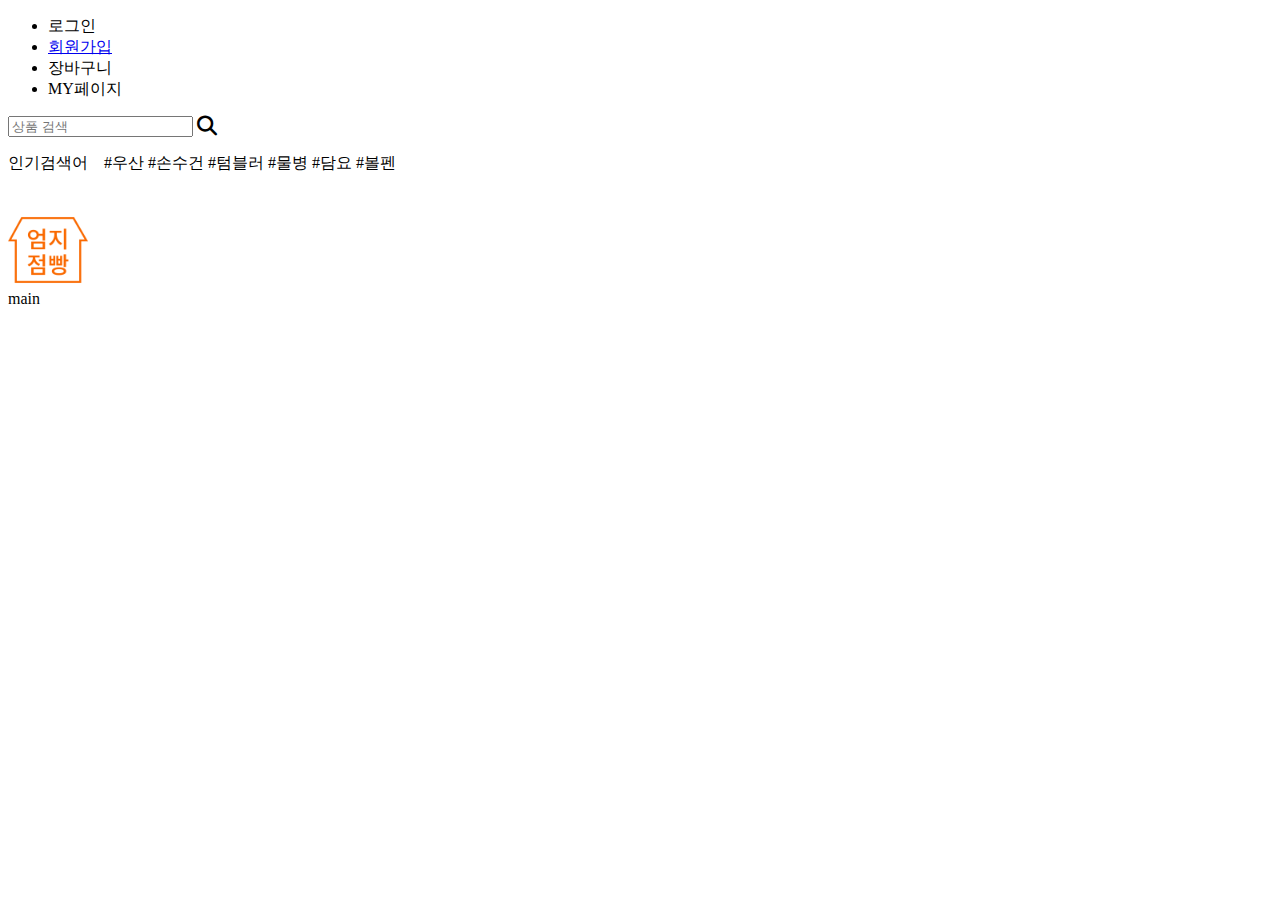
<file: login/index.html>
<!DOCTYPE html>
<html lang="ko">
<head>
    <meta charset="UTF-8">
    <meta http-equiv="X-UA-Compatible" content="IE=edge">
    <meta name="viewport" content="width=device-width, initial-scale=1.0, maximum-scale=2.0,minimum-scale=1.0, user-scalable=no">

    <link rel="stylesheet" href="https://cdnjs.cloudflare.com/ajax/libs/font-awesome/6.2.0/css/all.min.css" />

    <link rel="preconnect" href="https://fonts.googleapis.com">
    <link rel="preconnect" href="https://fonts.gstatic.com" crossorigin>
    <link href="https://fonts.googleapis.com/css2?family=Noto+Sans+KR:wght@100;300;400;500;700;900&display=swap" rel="stylesheet">

    <link rel="stylesheet" href="./login.css">

     <script src="https://code.jquery.com/jquery-3.6.1.min.js"></script>
    <script src="./login.js"></script>

    <title>엄지점빵 로그인</title>
</head>
<body>
    <header>
        <!--로그인-->
        <input type="radio" id="login">
        <input type="radio" id="login_back">
        <section class="login_section">
            <div class="login_box">
                <h2>로그인</h2>
                <label for="login_back" class="login_back"><i class="fa-solid fa-x fa-2x"></i></label>
                <hr>
                <div class="login_inner">
                    <div class="login_content">
                        <p>로그인을 하시면 다양한 서비스와 혜택을 받을 수 있습니다.</p>
                        <div class="login_input">
                            <div class="id_pw_input">
                                <input type="text" id="user_id" placeholder="아이디를 입력해주세요.">
                                <input type="password" id="user_pw" placeholder="비밀번호를 입력해주세요.">
                            </div>
                            <button class="btn_login">로그인</button>
                        </div>
                        <p class="id_pw_find"><a href="#">아이디 / 비밀번호 찾기</a></p>
                    </div>
                    <hr>
                    <div class="logoin_more">
                        <p>아직 회원이 아니신가요?</p>
                        <div><a href="./membership01.html"><span>회원가입</span> 하러가기</a></div>
                    </div>
                </div>
                <!--login_inner-->
            </div>
            <!--login_box-->
        </section>
        <!--로그인-->
        <div class="inner">
            <ul class="gnb">
                <li><label for="login" class="login">로그인</label></li>
                <li><a href="./membership01.html">회원가입</a></li>
                <li>장바구니</li>
                <li>MY페이지</li>
            </ul>

            <!--gnb-->
            <div class="search">
                <div>
                    <input type="search" placeholder="상품 검색">
                    <i class="fa-solid fa-magnifying-glass fa-lg"></i>
                </div>
                <p>인기검색어 &nbsp;&nbsp;&nbsp;#우산 #손수건 #텀블러 #물병 #담요 #볼펜</p>
            </div>
            <!--search-->
            <div class="logo">
                <a href="./index.html">
                    <img src="./main_logo.png" alt="엄지점빵로고">
                </a>
            </div>
            <!--logo-->
        </div>
    </header>

    <section class="main">main</section>

</body>
</html>
</file>
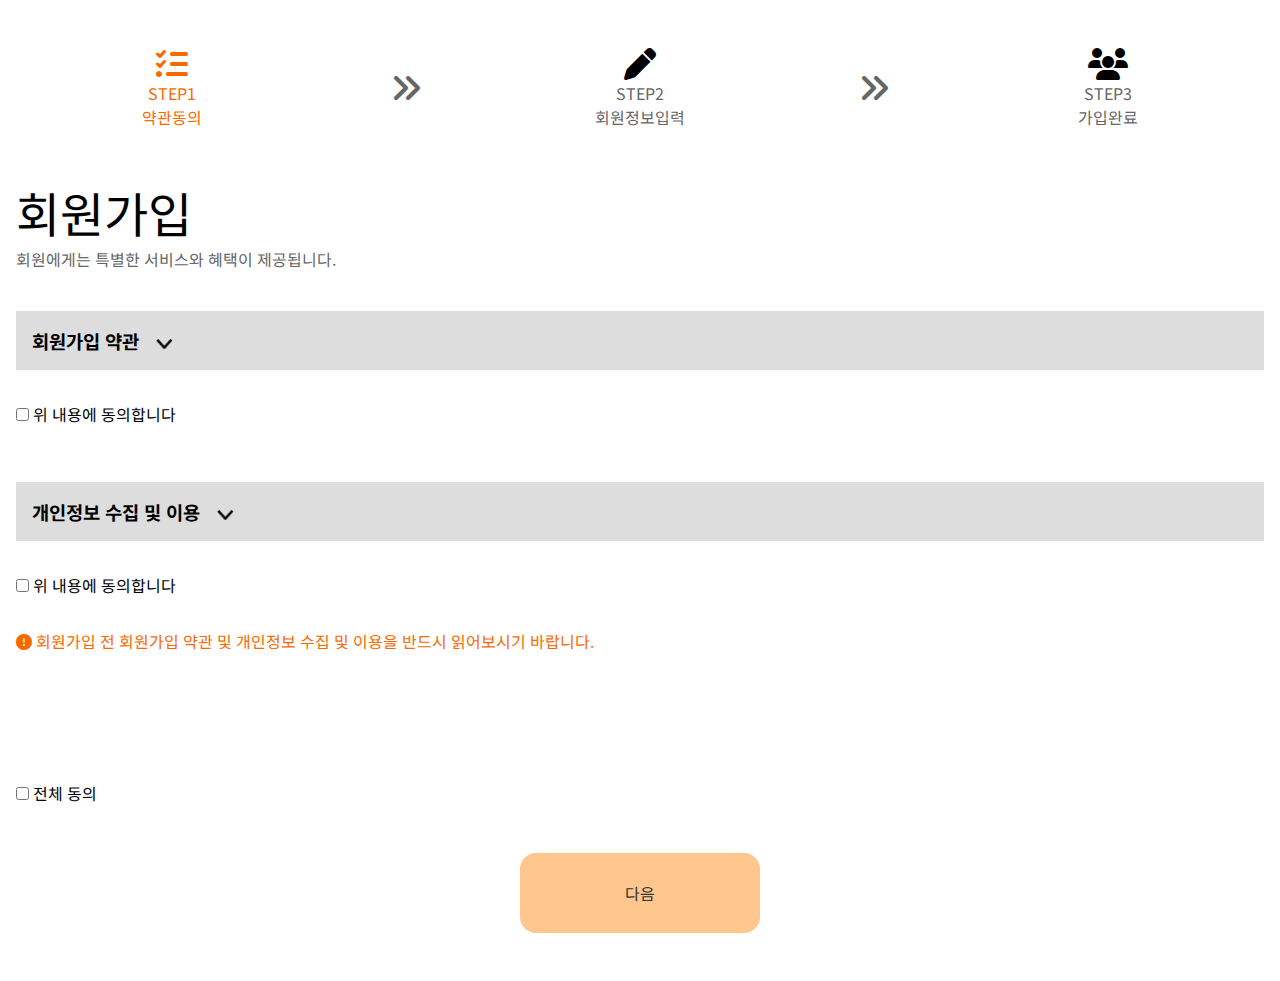
<file: login/membership01.html>
<!DOCTYPE html>
<html lang="ko">
<head>
    <meta charset="UTF-8">
    <meta http-equiv="X-UA-Compatible" content="IE=edge">
    <meta name="viewport"
        content="width=device-width, initial-scale=1.0, maximum-scale=2.0,minimum-scale=1.0, user-scalable=no">
    
    <link rel="stylesheet" href="https://cdnjs.cloudflare.com/ajax/libs/font-awesome/6.2.0/css/all.min.css" />
    <link rel="preconnect" href="https://fonts.googleapis.com">
    <link rel="preconnect" href="https://fonts.gstatic.com" crossorigin>
    <link href="https://fonts.googleapis.com/css2?family=Noto+Sans+KR:wght@100;300;400;500;700;900&display=swap"
        rel="stylesheet">
    
    
    <link rel="stylesheet" href="./membership.css">
    <link rel="stylesheet" href="../css/common.css">

    <script src="./membership.js"></script>
    
    <title>엄지점빵 회원가입</title>
</head>
<body>

    <div class="wrap">
        <section class="member_tit member_tit_01">
            <div class="member_step">
                <div class="member_step01">
                    <i class="fa-solid fa-list-check fa-2x"></i>
                    <span>
                        <p>STEP1</p>
                        <p>약관동의</p>
                    </span>
                </div>

                <div class="angles_right"><i class="fa-solid fa-angles-right fa-2x"></i></div>

                <div class="member_step02">
                    <i class="fa-solid fa-pen fa-2x"></i>
                    <span>
                        <p>STEP2</p>
                        <p>회원정보입력</p>
                    </span>
                </div>

                <div class="angles_right"><i class="fa-solid fa-angles-right fa-2x"></i></div>

                <div class="member_step03">
                    <i class="fa-solid fa-users fa-2x"></i>
                    <span>
                        <p>STEP3</p>
                        <p>가입완료</p>
                    </span>
                </div>
            </div>
            <div>
                <h2>회원가입</h2>
                <p>회원에게는 특별한 서비스와 혜택이 제공됩니다.</p>
            </div>
        </section>
        <!--member_tit-->
        <section class="member_checklist">
            <div class="member_checklist_01">
                <details>
                    <summary><h3>회원가입 약관</h3></summary>
                    <p>
                    제1조(목적)
                    <br>
                    이 약관은 엄지점빵 (전자상거래 사업자)가 운영하는 사이버 몰(이하 "몰"이라 한다)에서 제공하는 인터넷 관련 서비스(이하 "서비스"라 한다)를 이용함에 있어 사이버 몰과 이용자의 권리.의무 및 책임사항을 규정함을
                    목적으로 합니다.
                    <br>
                    <br>
                    「PC통신, 무선 등을 이용하는 전자상거래에 대해서도 그 성질에 반하지 않는 한 이 약관을 준용합니다」
                    <br>
                    <br>
                    <br>
                    <br>
                    제2조(정의)
                    <br>
                    <br>
                    ①"몰" 이란 회사가 재화 또는 용역(이하 "재화 등"이라 함)을 이용자에게 제공하기 위하여 컴퓨터 등 정보통신설비를 이용하여 재화 등을 거래할 수 있도록 설정한 가상의 영업장을 말하며, 아울러 사이버몰을 운영하는
                    사업자의 의미로도 사용합니다.
                    <br>
                    ②"이용자"란 "몰"에 접속하여 이 약관에 따라 "몰"이 제공하는 서비스를 받는 회원 및 비회원을 말합니다.
                    <br>
                    ③"회원"이라 함은 “몰”에 회원등록을 한 자로서, 계속적으로 “몰”이 제공하는 서비스를 이용할 수 있는 자를 말합니다.
                    <br>
                    ④"비회원"이라 함은 회원에 가입하지 않고 "몰"이 제공하는 서비스를 이용하는 자를 말합니다.
                    <br>
                    <br>
                    <br>
                    <br>
                    제3조 (약관 등의 명시와 설명 및 개정)
                    <br>
                    <br>
                    ①"몰"은 이 약관의 내용과 상호 및 대표자 성명, 영업소 소재지 주소(소비자의 불만을 처리할 수 있는 곳의 주소를 포함), 전화번호.모사전송번호.전자우편주소, 사업자등록번호, 통신판매업신고번호, 개인정보관리책임자
                    등을 이용자가 쉽게 알 수 있도록 사이버몰의 초기 서비스화면(전면)에 게시합니다. 다만, 약관의 내용은 이용자가 연결화면을 통하여 볼 수 있도록 할 수 있습니다.
                    <br>
                    ②"몰"은 이용자가 약관에 동의하기에 앞서 약관에 정하여져 있는 내용 중 청약철회.배송책임.환불조건 등과 같은 중요한 내용을 이용자가 이해할 수 있도록 별도의 연결화면 또는 팝업화면 등을 제공하여 이용자의 확인을
                    구하여야 합니다.
                    <br>
                    ③"몰"은 「전자상거래 등에서의 소비자보호에 관한 법률」, 「약관의 규제에 관한 법률」, 「전자문서 및 전자거래기본법」, 「전자금융거래법」, 「전자서명법」, 「정보통신망 이용촉진 및 정보보호 등에 관한 법률」,
                    「방문판매 등에 관한 법률」, 「소비자기본법」 등 관련 법을 위배하지 않는 범위에서 이 약관을 개정할 수 있습니다.
                    <br>
                    ④"몰"이 약관을 개정할 경우에는 적용일자 및 개정사유를 명시하여 현행약관과 함께 몰의 초기화면에 그 적용일자 7일 이전부터 적용일자 전일까지 공지합니다. 다만, 이용자에게 불리하게 약관내용을 변경하는 경우에는
                    최소한 30일 이상의 사전 유예기간을 두고 공지합니다. 이 경우 "몰"은 개정 전 내용과 개정 후 내용을 명확하게 비교하여 이용자가 알기 쉽도록 표시합니다.
                    <br>
                    ⑤"몰"이 약관을 개정할 경우에는 그 개정약관은 그 적용일자 이후에 체결되는 계약에만 적용되고 그 이전에 이미 체결된 계약에 대해서는 개정전의 약관조항이 그대로 적용됩니다. 다만 이미 계약을 체결한 이용자가 개정약관
                    조항의 적용을 받기를 원하는 뜻을 제3항에 의한 개정약관의 공지기간 내에 "몰"에 송신하여 "몰"의 동의를 받은 경우에는 개정약관 조항이 적용됩니다.
                    <br>
                    ⑥이 약관에서 정하지 아니한 사항과 이 약관의 해석에 관하여는 전자상거래 등에서의 소비자보호에 관한 법률, 약관의 규제 등에 관한 법률, 공정거래위원회가 정하는 전자상거래 등에서의 소비자 보호지침 및 관계법령 또는
                    상관례에 따릅니다.
                    <br>
                    <br>
                    <br>
                    <br>
                    제4조(서비스의 제공 및 변경)
                    <br>
                    ①"몰"은 다음과 같은 업무를 수행합니다.
                    <br>
                    1. 재화 또는 용역에 대한 정보 제공 및 구매계약의 체결
                    <br>
                    2. 구매계약이 체결된 재화 또는 용역의 배송
                    <br>
                    3. 기타 "몰"이 정하는 업무
                    <br>
                    ②"몰"은 재화 또는 용역의 품절 또는 기술적 사양의 변경 등의 경우에는 장차 체결되는 계약에 의해 제공할 재화 또는 용역의 내용을 변경할 수 있습니다. 이 경우에는 변경된 재화 또는 용역의 내용 및 제공일자를
                    명시하여 현재의 재화 또는 용역의 내용을 게시한 곳에 즉시 공지합니다.
                    <br>
                    ③"몰"이 제공하기로 이용자와 계약을 체결한 서비스의 내용을 재화 등의 품절 또는 기술적 사양의 변경 등의 사유로 변경할 경우에는 그 사유를 이용자에게 통지 가능한 주소로 즉시 통지합니다.
                    <br>
                    ④전항의 경우 "몰"은 이로 인하여 이용자가 입은 손해를 배상합니다. 다만, "몰"이 고의 또는 과실이 없음을 입증하는 경우에는 그러하지 아니합니다.
                    <br>
                    <br>
                    <br>
                    <br>
                    제5조(서비스의 중단)
                    <br>
                    ①"몰"은 컴퓨터 등 정보통신설비의 보수점검.교체 및 고장, 통신의 두절 등의 사유가 발생한 경우에는 서비스의 제공을 일시적으로 중단할 수 있습니다.
                    <br>
                    ②"몰"은 제1항의 사유로 서비스의 제공이 일시적으로 중단됨으로 인하여 이용자 또는 제3자가 입은 손해에 대하여 배상합니다. 단, "몰"이 고의 또는 과실이 없음을 입증하는 경우에는 그러하지 아니합니다.
                    <br>
                    ③사업종목의 전환, 사업의 포기, 업체간의 통합 등의 이유로 서비스를 제공할 수 없게 되는 경우에는 "몰"은 제8조에 정한 방법으로 이용자에게 통지하고 당초 "몰"에서 제시한 조건에 따라 소비자에게 보상합니다.
                    다만, "몰"이 보상기준 등을 고지하지 아니한 경우에는 이용자들의 마일리지 또는 적립금 등을 "몰"에서 통용되는 통화가치에 상응하는 현물 또는 현금으로 이용자에게 지급합니다.
                    <br>
                    <br>
                    <br>
                    <br>
                    제6조(회원가입)
                    <br>
                    <br>
                    ①이용자는 "몰"이 정한 가입 양식에 따라 회원정보를 기입한 후 이 약관에 동의한다는 의사표시를 함으로서 회원가입을 신청합니다.
                    <br>
                    ②"몰"은 제1항과 같이 회원으로 가입할 것을 신청한 이용자 중 다음 각호에 해당하지 않는 한 회원으로 등록합니다. <br>1. 가입신청자가 이 약관 제7조제3항에 의하여 이전에 회원자격을 상실한 적이 있는 경우, 다만
                    제7조제3항에 의한 회원자격 상실 후 3년이 경과한 자로서 "몰"의 회원재가입 승낙을 얻은 경우에는 예외로 한다. <br>2. 등록 내용에 허위, 기재누락, 오기가 있는 경우 <br>3. 기타 회원으로 등록하는 것이 "몰"의
                    기술상 현저히 지장이 있다고 판단되는 경우
                    <br>
                    ③회원가입계약의 성립시기는 "몰"의 승낙이 회원에게 도달한 시점으로 합니다.
                    <br>
                    ④회원은 회원가입 시 등록한 사항에 변경이 있는 경우, 상당한 기간 이내에 “몰”에 대하여 회원정보 수정 등의 방법으로 그 변경사항을 알려야 합니다.
                    <br>
                    <br>
                    <br>
                    <br>
                    제7조(회원 탈퇴 및 자격 상실 등)
                    <br>
                    <br>
                    ①회원은 "몰"에 언제든지 탈퇴를 요청할 수 있으며 "몰"은 즉시 회원탈퇴를 처리합니다.
                    <br>
                    ②회원이 다음 각호의 사유에 해당하는 경우, "몰"은 회원자격을 제한 및 정지시킬 수 있습니다.
                    <br>
                    1. 가입 신청 시에 허위 내용을 등록한 경우
                    <br>
                    2. "몰"을 이용하여 구입한 재화 등의 대금, 기타 "몰"이용에 관련하여 회원이 부담하는 채무를 기일에 지급하지 않는 경우
                    <br>
                    3. 다른 사람의 "몰" 이용을 방해하거나 그 정보를 도용하는 등 전자상거래 질서를 위협하는 경우
                    <br>
                    4. "몰"을 이용하여 법령 또는 이 약관이 금지하거나 공서양속에 반하는 행위를 하는 경우
                    <br>
                    ③"몰"이 회원 자격을 제한.정지 시킨 후, 동일한 행위가 2회 이상 반복되거나 30일 이내에 그 사유가 시정되지 아니하는 경우 "몰"은 회원자격을 상실시킬 수 있습니다.
                    <br>
                    ④"몰"이 회원자격을 상실시키는 경우에는 회원등록을 말소합니다. 이 경우 회원에게 이를 통지하고, 회원등록 말소 전에 최소한 30일 이상의 기간을 정하여 소명할 기회를 부여합니다.
                    <br>
                    <br>
                    <br>
                    <br>
                    제8조(회원에 대한 통지)
                    <br>
                    <br>
                    ①"몰"이 회원에 대한 통지를 하는 경우, 회원이 "몰"과 미리 약정하여 지정한 전자우편 주소로 할 수 있습니다.
                    <br>
                    ②"몰"은 불특정다수 회원에 대한 통지의 경우 1주일이상 "몰" 게시판에 게시함으로서 개별 통지에 갈음할 수 있습니다. 다만, 회원 본인의 거래와 관련하여 중대한 영향을 미치는 사항에 대하여는 개별통지를 합니다.
                    <br>
                    <br>
                    <br>
                    <br>
                    제9조(구매신청)
                    <br>
                    ①"몰"이용자는 "몰"상에서 다음 또는 이와 유사한 방법에 의하여 구매를 신청하며, “몰”은 이용자가 구매신청을 함에 있어서 다음의 각 내용을 알기 쉽게 제공하여야 합니다.
                    <br>
                    1. 재화 등의 검색 및 선택
                    <br>
                    2. 받는 사람의 성명, 주소, 전화번호, 전자우편주소(또는 이동전화번호) 등의 입력
                    <br>
                    3. 약관내용, 청약철회권이 제한되는 서비스, 배송료.설치비 등의 비용부담과 관련한 내용에 대한 확인
                    <br>
                    4. 이 약관에 동의하고 위 3.호의 사항을 확인하거나 거부하는 표시(예, 마우스 클릭)
                    <br>
                    5. 재화 등의 구매신청 및 이에 관한 확인 또는 “몰”의 확인에 대한 동의
                    <br>
                    6. 결제방법의 선택
                    <br><br>
                    ②"몰"이 제3자에게 구매자 개인정보를 제공.위탁할 필요가 있는 경우 실제 구매신청 시 구매자의 동의를 받아야 하며, 회원가입 시 미리 포괄적으로 동의를 받지 않습니다. 이 때 "몰"은 제공되는 개인정보 항목,
                    제공받는 자, 제공받는 자의 개인정보 이용 목적 및 보유.이용 기간 등을 구매자에게 명시하여야 합니다. 다만 「정보통신망이용촉진 및 정보보호 등에 관한 법률」 제25조 제1항에 의한 개인정보 취급위탁의 경우 등 관련
                    법령에 달리 정함이 있는 경우에는 그에 따릅니다.
                    <br>
                    <br>
                    <br><br>
                    제10조 (계약의 성립)
                    <br><br>
                    ①"몰"은 제9조와 같은 구매신청에 대하여 다음 각호에 해당하면 승낙하지 않을 수 있습니다. 다만, 미성년자와 계약을 체결하는 경우에는 법정대리인의 동의를 얻지 못하면 미성년자 본인 또는 법정대리인이 계약을 취소할
                    수 있다는 내용을 고지하여야 합니다.
                    <br>
                    1. 신청 내용에 허위, 기재누락, 오기가 있는 경우
                    <br>
                    2. 미성년자가 담배, 주류 등 청소년보호법에서 금지하는 재화 및 용역을 구매하는 경우
                    <br>
                    3. 기타 구매신청에 승낙하는 것이 "몰" 기술상 현저히 지장이 있다고 판단하는 경우
                    <br>
                    ②"몰"의 승낙이 제12조제1항의 수신확인통지형태로 이용자에게 도달한 시점에 계약이 성립한 것으로 봅니다.
                    <br>
                    ③"몰"의 승낙의 의사표시에는 이용자의 구매 신청에 대한 확인 및 판매가능 여부, 구매신청의 정정 취소 등에 관한 정보 등을 포함하여야 합니다.
                    <br>
                    <br>
                    <br><br>
                    제11조(지급방법) "몰"에서 구매한 재화 또는 용역에 대한 대금지급방법은 다음 각호의 방법중 가용한 방법으로 할 수 있습니다. 단, "몰"은 이용자의 지급방법에 대하여 재화 등의 대금에 어떠한 명목의 수수료도
                    추가하여 징수할 수 없습니다.
                    <br><br>
                    1. 폰뱅킹, 인터넷뱅킹, 메일 뱅킹 등의 각종 계좌이체
                    <br>
                    2. 선불카드, 직불카드, 신용카드 등의 각종 카드 결제
                    <br>
                    3. 온라인무통장입금
                    <br>
                    4. 전자화폐에 의한 결제
                    <br>
                    5. 수령 시 대금지급
                    <br>
                    6. 마일리지 등 "몰"이 지급한 포인트에 의한 결제
                    <br>
                    7. "몰"과 계약을 맺었거나 "몰"이 인정한 상품권에 의한 결제
                    <br>
                    8. 기타 전자적 지급 방법에 의한 대금 지급 등
                    <br>
                    <br>
                    <br><br>
                    제12조(수신확인통지.구매신청 변경 및 취소)
                    <br>
                    ①"몰"은 이용자의 구매신청이 있는 경우 이용자에게 수신확인통지를 합니다.
                    <br>
                    ②수신확인통지를 받은 이용자는 의사표시의 불일치 등이 있는 경우에는 수신확인통지를 받은 후 즉시 구매신청 변경 및 취소를 요청할 수 있고 "몰"은 배송 전에 이용자의 요청이 있는 경우에는 지체 없이 그 요청에 따라
                    처리하여야 합니다. 다만 이미 대금을 지불한 경우에는 제15조의 청약철회 등에 관한 규정에 따릅니다.
                    <br>
                    <br>
                    <br><br>
                    제13조(재화 등의 공급)
                    <br><br>
                    ①"몰"은 이용자와 재화 등의 공급시기에 관하여 별도의 약정이 없는 이상, 이용자가 청약을 한 날부터 7일 이내에 재화 등을 배송할 수 있도록 주문제작, 포장 등 기타의 필요한 조치를 취합니다. 다만, "몰"이 이미
                    재화 등의 대금의 전부 또는 일부를 받은 경우에는 대금의 전부 또는 일부를 받은 날부터 3영업일 이내에 조치를 취합니다. 이때 "몰"은 이용자가 재화 등의 공급 절차 및 진행 사항을 확인할 수 있도록 적절한 조치를
                    합니다.
                    <br>
                    ②"몰"은 이용자가 구매한 재화에 대해 배송수단, 수단별 배송비용 부담자, 수단별 배송기간 등을 명시합니다. 만약 "몰"이 약정 배송기간을 초과한 경우에는 그로 인한 이용자의 손해를 배상하여야 합니다. 다만 "몰"이
                    고의.과실이 없음을 입증한 경우에는 그러하지 아니합니다.
                    <br>
                    <br>
                    <br><br>
                    제14조(환급)
                    <br><br>
                    "몰"은 이용자가 구매신청 한 재화 등이 품절 등의 사유로 인도 또는 제공을 할 수 없을 때에는 지체 없이 그 사유를 이용자에게 통지하고 사전에 재화 등의 대금을 받은 경우에는 대금을 받은 날부터 3영업일 이내에
                    환급하거나 환급에 필요한 조치를 취합니다.
                    <br>
                    <br>
                    <br><br>
                    제15조(청약철회 등)
                    <br><br>
                    ①"몰"과 재화 등의 구매에 관한 계약을 체결한 이용자는 「전자상거래 등에서의 소비자보호에 관한 법률」 제13조 제2항에 따른 계약내용에 관한 서면을 받은 날(그 서면을 받은 때보다 재화 등의 공급이 늦게 이루어진
                    경우에는 재화 등을 공급받거나 재화 등의 공급이 시작된 날을 말합니다)부터 7일 이내에는 청약의 철회를 할 수 있습니다. 다만, 청약철회에 관하여 「전자상거래 등에서의 소비자보호에 관한 법률」에 달리 정함이 있는
                    경우에는 동 법 규정에 따릅니다.
                    <br>
                    ②이용자는 재화 등을 배송 받은 경우 다음 각호의 1에 해당하는 경우에는 반품 및 교환을 할 수 없습니다.
                    <br>
                    1. 이용자에게 책임 있는 사유로 재화 등이 멸실 또는 훼손된 경우(다만, 재화 등의 내용을 확인하기 위하여 포장 등을 훼손한 경우에는 청약철회를 할 수 있습니다)
                    <br>
                    2. 이용자의 사용 또는 일부 소비에 의하여 재화 등의 가치가 현저히 감소한 경우
                    <br>
                    3. 시간의 경과에 의하여 재판매가 곤란할 정도로 재화 등의 가치가 현저히 감소한 경우
                    <br>
                    4. 같은 성능을 지닌 재화 등으로 복제가 가능한 경우 그 원본인 재화 등의 포장을 훼손한 경우
                    <br>
                    ③제2항제2호 내지 제4호의 경우에 "몰"이 사전에 청약철회 등이 제한되는 사실을 소비자가 쉽게 알 수 있는 곳에 명기하거나 시용상품을 제공하는 등의 조치를 하지 않았다면 이용자의 청약철회 등이 제한되지 않습니다.
                    <br>
                    ④이용자는 제1항 및 제2항의 규정에 불구하고 재화 등의 내용이 표시 광고 내용과 다르거나 계약내용과 다르게 이행된 때에는 당해 재화 등을 공급받은 날부터 3월 이내, 그 사실을 안 날 또는 알 수 있었던 날부터
                    30일 이내에 청약철회 등을 할 수 있습니다.
                    <br>
                    <br>
                    <br><br>
                    제16조(청약철회 등의 효과)
                    <br><br>
                    ①"몰"과 재화 등의 "몰"은 이용자로부터 재화 등을 반환 받은 경우 3영업일 이내에 이미 지급받은 재화 등의 대금을 환급합니다. 이 경우 “몰”이 이용자에게 재화 등의 환급을 지연한 때에는 그 지연기간에 대하여
                    「전자상거래 등에서의 소비자보호에 관한 법률 시행령」제21조의2에서 정하는 지연이자율을 곱하여 산정한 지연이자를 지급합니다.
                    <br>
                    ②"몰"은 위 대금을 환급함에 있어서 이용자가 신용카드 또는 전자화폐 등의 결제수단으로 재화 등의 대금을 지급한 때에는 지체 없이 당해 결제수단을 제공한 사업자로 하여금 재화 등의 대금의 청구를 정지 또는 취소하도록
                    요청합니다.
                    <br>
                    ③청약철회 등의 경우 공급받은 재화 등의 반환에 필요한 비용은 이용자가 부담합니다. "몰"은 이용자에게 청약철회 등을 이유로 위약금 또는 손해배상을 청구하지 않습니다. 다만 재화 등의 내용이 표시 광고 내용과
                    다르거나 계약내용과 다르게 이행되어 청약철회 등을 하는 경우 재화 등의 반환에 필요한 비용은 "몰"이 부담합니다.
                    <br>
                    ④이용자가 재화 등을 제공받을 때 발송비를 부담한 경우에 "몰"은 청약철회 시 그 비용을 누가 부담하는지를 이용자가 알기 쉽도록 명확하게 표시합니다.
                    <br>
                    <br>
                    <br><br>
                    제17조(개인정보보호)
                    <br><br>
                    ①"몰"은 이용자의 개인정보 수집시 서비스제공을 위하여 필요한 범위에서 최소한의 개인정보를 수집합니다.
                    <br>
                    ②"몰"은 회원가입시 구매계약이행에 필요한 정보를 미리 수집하지 않습니다. 다만, 관련 법령상 의무이행을 위하여 구매계약 이전에 본인확인이 필요한 경우로서 최소한의 특정 개인정보를 수집하는 경우에는 그러하지
                    아니합니다.
                    <br>
                    ③"몰"은 이용자의 개인정보를 수집.이용하는 때에는 당해 이용자에게 그 목적을 고지하고 동의를 받습니다.
                    <br>
                    ④"몰"은 수집된 개인정보를 목적 외의 용도로 이용할 수 없으며, 새로운 이용목적이 발생한 경우 또는 제3자에게 제공하는 경우에는 이용.제공단계에서 당해 이용자에게 그 목적을 고지하고 동의를 받습니다. 다만, 관련
                    법령에 달리 정함이 있는 경우에는 예외로 합니다.
                    <br>
                    ⑤"몰"이 제3항과 제4항에 의해 이용자의 동의를 받아야 하는 경우에는 개인정보관리 책임자의 신원(소속, 성명 및 전화번호, 기타 연락처), 정보의 수집목적 및 이용목적, 제3자에 대한 정보제공 관련사항(제공받은
                    자, 제공목적 및 제공할 정보의 내용) 등 「정보통신망 이용촉진 및 정보보호 등에 관한 법률」 제22조제2항이 규정한 사항을 미리 명시하거나 고지해야 하며 이용자는 언제든지 이 동의를 철회할 수 있습니다.
                    <br>
                    ⑥이용자는 언제든지 "몰"이 가지고 있는 자신의 개인정보에 대해 열람 및 오류정정을 요구할 수 있으며 "몰"은 이에 대해 지체 없이 필요한 조치를 취할 의무를 집니다. 이용자가 오류의 정정을 요구한 경우에는 "몰"은
                    그 오류를 정정할 때까지 당해 개인정보를 이용하지 않습니다.
                    <br>
                    ⑦"몰"은 개인정보 보호를 위하여 이용자의 개인정보를 취급하는 자를 최소한으로 제한하여야 하며 신용카드, 은행계좌 등을 포함한 이용자의 개인정보의 분실, 도난, 유출, 동의 없는 제3자 제공, 변조 등으로 인한
                    이용자의 손해에 대하여 모든 책임을 집니다.
                    <br>
                    ⑧"몰" 또는 그로부터 개인정보를 제공받은 제3자는 개인정보의 수집목적 또는 제공받은 목적을 달성한 때에는 당해 개인정보를 지체 없이 파기합니다.
                    <br>
                    ⑨"몰"은 개인정보의 수집.이용.제공에 관한 동의란을 미리 선택한 것으로 설정해두지 않습니다. 또한 개인정보의 수집.이용.제공에 관한 이용자의 동의거절시 제한되는 서비스를 구체적으로 명시하고, 필수수집항목이 아닌
                    개인정보의 수집.이용.제공에 관한 이용자의 동의 거절을 이유로 회원가입 등 서비스 제공을 제한하거나 거절하지 않습니다.
                    <br>
                    <br>
                    <br><br>
                    제18조("몰"의 의무)
                    <br><br>
                    ①"몰"은 법령과 이 약관이 금지하거나 공서양속에 반하는 행위를 하지 않으며 이 약관이 정하는 바에 따라 지속적이고, 안정적으로 재화.용역을 제공하는데 최선을 다하여야 합니다.
                    <br>
                    ③"몰"은 이용자가 안전하게 인터넷 서비스를 이용할 수 있도록 이용자의 개인정보(신용정보 포함)보호를 위한 보안 시스템을 갖추어야 합니다.
                    <br>
                    ④"몰"이 상품이나 용역에 대하여 「표시.광고의 공정화에 관한 법률」 제3조 소정의 부당한 표시.광고행위를 함으로써 이용자가 손해를 입은 때에는 이를 배상할 책임을 집니다.
                    <br>
                    ⑤"몰"은 이용자가 원하지 않는 영리목적의 광고성 전자우편을 발송하지 않습니다.
                    <br>
                    <br>
                    <br><br>
                    제19조(회원의 ID 및 비밀번호에 대한 의무)
                    <br><br>
                    ①제17조의 경우를 제외한 ID와 비밀번호에 관한 관리책임은 회원에게 있습니다.
                    <br>
                    ②회원은 자신의 ID 및 비밀번호를 제3자에게 이용하게 해서는 안됩니다.
                    <br>
                    ③회원이 자신의 ID 및 비밀번호를 도난 당하거나 제3자가 사용하고 있음을 인지한 경우에는 바로 "몰"에 통보하고 "몰"의 안내가 있는 경우에는 그에 따라야 합니다.
                    <br>
                    <br>
                    <br><br>
                    제20조(이용자의 의무) 이용자는 다음 행위를 하여서는 안됩니다.
                    <br>
                    1. 신청 또는 변경시 허위 내용의 등록
                    <br>
                    2. 타인의 정보 도용
                    <br>
                    3. "몰"에 게시된 정보의 변경
                    <br>
                    4. "몰"이 정한 정보 이외의 정보(컴퓨터 프로그램 등) 등의 송신 또는 게시
                    <br>
                    5. "몰" 기타 제3자의 저작권 등 지적재산권에 대한 침해
                    <br>
                    6. "몰" 기타 제3자의 명예를 손상시키거나 업무를 방해하는 행위
                    <br>
                    7. 외설 또는 폭력적인 메시지, 화상, 음성, 기타 공서양속에 반하는 정보를 몰에 공개 또는 게시하는 행위
                    <br>
                    <br>
                    <br><br>
                    제21조(연결"몰"과 피연결"몰" 간의 관계)
                    <br><br>
                    ①상위 "몰"과 하위 "몰"이 하이퍼링크(예: 하이퍼링크의 대상에는 문자, 그림 및 동화상 등이 포함됨)방식 등으로 연결된 경우, 전자를 연결 "몰"(웹 사이트)이라고 하고 후자를 피연결 "몰"(웹사이트)이라고
                    합니다.
                    <br>
                    ②연결"몰"은 피연결 "몰"이 독자적으로 제공하는 재화 등에 의하여 이용자와 행하는 거래에 대해서 보증책임을 지지 않는다는 뜻을 연결"몰"의 초기화면 또는 연결되는 시점의 팝업화면으로 명시한 경우에는 그 거래에 대한
                    보증책임을 지지 않습니다.
                    <br>
                    <br>
                    <br><br>
                    제22조(저작권의 귀속 및 이용제한)
                    <br><br>
                    ①"몰"이 작성한 저작물에 대한 저작권 기타 지적재산권은 "몰"에 귀속합니다.
                    <br>
                    ②이용자는 "몰"을 이용함으로써 얻은 정보 중 "몰"에게 지적재산권이 귀속된 정보를 "몰"의 사전 승낙 없이 복제, 송신, 출판, 배포, 방송 기타 방법에 의하여 영리목적으로 이용하거나 제3자에게 이용하게 하여서는
                    안됩니다.
                    <br>
                    ③"몰"은 약정에 따라 이용자에게 귀속된 저작권을 사용하는 경우 당해 이용자에게 통보하여야 합니다.
                    <br>
                    <br>
                    <br><br>
                    제23조(분쟁해결)
                    <br><br>
                    ①"몰"은 이용자가 제기하는 정당한 의견이나 불만을 반영하고 그 피해를 보상처리하기 위하여 피해보상처리기구를 설치.운영합니다.
                    <br>
                    ②"몰"은 이용자로부터 제출되는 불만사항 및 의견은 우선적으로 그 사항을 처리합니다. 다만, 신속한 처리가 곤란한 경우에는 이용자에게 그 사유와 처리일정을 즉시 통보해 드립니다.
                    <br>
                    ③"몰"과 이용자간에 발생한 전자상거래 분쟁과 관련하여 이용자의 피해구제신청이 있는 경우에는 공정거래위원회 또는 시 도지사가 의뢰하는 분쟁조정기관의 조정에 따를 수 있습니다.
                    <br>
                    <br>
                    <br><br>
                    제24조(재판권 및 준거법)
                    <br><br>
                    ①"몰"과 이용자간에 발생한 전자상거래 분쟁에 관한 소송은 제소 당시의 이용자의 주소에 의하고, 주소가 없는 경우에는 거소를 관할하는 지방법원의 전속관할로 합니다. 다만, 제소 당시 이용자의 주소 또는 거소가
                    분명하지 않거나 외국 거주자의 경우에는 민사소송법상의 관할법원에 제기합니다.
                    <br>
                    ②"몰"과 이용자간에 제기된 전자상거래 소송에는 한국법을 적용합니다.
                    <br>
                    <br>
                    <br><br>
                    부 칙(시행일) 이 약관은 2017년 1월 1일부터 시행합니다.
                    </p>
                </details>
                <label for="terms_01" class="terms_el">
                    <input type="checkbox" id="terms_01" > <span>위 내용에 동의합니다</span>
                </label>
                
            </div>
            <div class="member_checklist_01">
                <details>
                    <summary><h3>개인정보 수집 및 이용</h3></summary>
                    <p>
                    1. 회사는 회원가입, 원활한 고객상담, 본인 확인, 고지사항 전달 및 확인 등 의사소통을 위한 절차에의 이용 및 이벤트 제공을 위해 아래와 같은 개인정보를 수집하고 있습니다. ο 수집항목 : 이름 , 생년월일 ,
                    성별 , 로그인ID , 비밀번호 , 비밀번호 질문과 답변 , 자택 전화번호 , 자택 주소 , 휴대전화번호 , 이메일 , 직업 , 회사명 , 부서 , 직책 , 회사전화번호 , 취미 , 결혼여부 , 기념일 ,
                    법정대리인정보 , 서비스 이용기록 , 접속 로그 , 접속 IP 정보 , 결제기록
                    ο 개인정보 수집방법 : 홈페이지(회원가입) , 서면양식
                    <br><br>
                    2. 서비스 이용 과정이나 처리과정에서 아래와 같은 정보들이 자동으로 생성되어 수집될 수 있습니다.
                    ο IP Address, 쿠키, 서비스 이용기록, 접속 로그, 방문 일시
                    <br><br>
                    3. 회사는 이용자가 상품이나 용역 등을 구입하는 경우 대금결제 및 상품배송, 환불처리 등을 위하여 다음과 같은 추가정보를 수집할 수 있습니다.
                    ο 신용카드 결제시 : 카드사명, 카드번호, 유효기간
                    ο 계좌이체시 : 금융사, 계좌번호
                    <br><br>
                    4. 제품 배송 및 서비스 이용과정에서 아래와 같은 정보들이 수집됩니다.
                    ο 제품 수취인 및 서비스 이용자 이름, 휴대 전화번호, 주소, 기타 연락처
                    <br><br>
                    5. 부가 서비스 및 이벤트 응모 과정에서 해당 서비스의 이용자에 한해서만 추가 정보들이 수집 될 수 있습니다.
                    ο 추가로 수집하는 개인정보는 부가 서비스 및 이벤트 응모 페이지를 통해 명시합니다.
                    <br><br>
                    6. 회사는 다음과 같은 방법으로 개인정보를 수집합니다.
                    ο 홈페이지, 회원정보 수정, 로그 분석 프로그램을 통한 생성 정보 수집, 쿠키에 의한 정보 수집
                    <br><br>
                    (2) 개인정보의 수집 및 이용목적
                    <br><br>
                    1. 회사는 수집한 개인정보를 다음의 목적을 위해 활용합니다.
                    ο 서비스 제공에 관한 계약 이행 및 서비스 제공에 따른 요금정산 콘텐츠 제공 , 구매 및 요금 결제 , 물품배송 또는 청구지 등 발송
                    ο 회원 관리
                    회원제 서비스 이용에 따른 본인확인 , 개인 식별 , 연령확인 , 만14세 미만 아동 개인정보 수집 시 법정 대리인 동의여부 확인 , 고지사항 전달
                    ο 마케팅 및 광고에 활용
                    접속 빈도 파악 또는 회원의 서비스 이용에 대한 통계
                    <br><br>
                    2. 개인정보의 보유 및 이용기간
                    ο 회사는 개인정보 수집 및 이용목적이 달성된 후에는 예외 없이 해당 정보를 지체 없이 파기합니다.
                    <br><br>
                    쇼핑몰 이용 중 피해 사항 신고는 '한국소비자보호원'(http://www.cpb.or.kr) 에서 하실 수 있으며, 개인정보침해에 관련된 신고는
                    개인정보침해신고센터(http://www.cyberprivacy.or.kr)에서 하실 수 있습니다.
                    </p>
                </details>
                <label for="terms_02" class="terms_el">
                    <input type="checkbox" id="terms_02"> <span>위 내용에 동의합니다</span>
                </label>
                
            </div>
            <div class="member_checklist_02">
                <p><i class="fa-solid fa-circle-exclamation"></i> 회원가입 전 회원가입 약관 및 개인정보 수집 및 이용을 반드시 읽어보시기 바랍니다. </p>
            </div>
        </section>
        <section class="member_checklist_03">
            <label for="terms_all" class="terms_el">
                <input type="checkbox" id="terms_all" > <span>전체 동의</span>
            </label>
            <button type="submit" class="next_page"><a href="./membership02.html">다음</a></button>
        </section>
    </div>
    
</body>
</html>
</file>
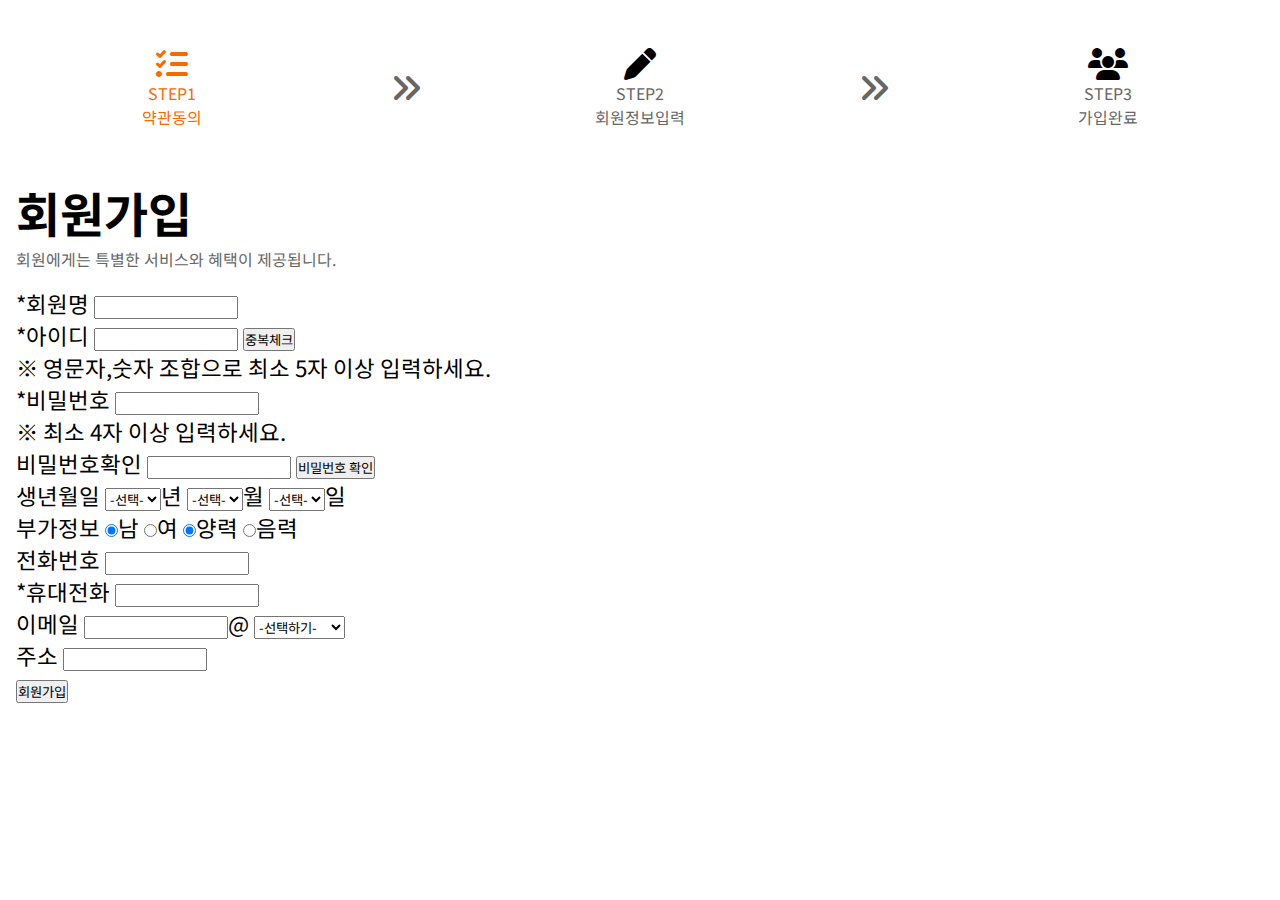
<file: login/membership02.html>
<!DOCTYPE html>
<html lang="en">
<head>
    <meta charset="UTF-8">
    <meta http-equiv="X-UA-Compatible" content="IE=edge">
    <meta name="viewport"
        content="width=device-width, initial-scale=1.0, maximum-scale=2.0,minimum-scale=1.0, user-scalable=no">
    
    <link rel="stylesheet" href="https://cdnjs.cloudflare.com/ajax/libs/font-awesome/6.2.0/css/all.min.css"/>
    
    <link rel="preconnect" href="https://fonts.googleapis.com">
    <link rel="preconnect" href="https://fonts.gstatic.com" crossorigin>
    <link href="https://fonts.googleapis.com/css2?family=Noto+Sans+KR:wght@100;300;400;500;700;900&display=swap"rel="stylesheet">
    
    <link rel="stylesheet" href="./membership.css">

    <script src="./membership.js"></script>
    <script src="https://code.jquery.com/jquery-3.6.1.min.js"></script>
    
    <title>엄지점빵 회원가입</title>

</head>
<body>

    <div class="wrap inner">
        <section class="member_tit member_tit_02">
            <div class="member_step">
                <div class="member_step01">
                    <i class="fa-solid fa-list-check fa-2x"></i>
                    <span>
                        <p>STEP1</p>
                        <p>약관동의</p>
                    </span>
                </div>
        
                <div class="angles_right"><i class="fa-solid fa-angles-right fa-2x"></i></div>
        
                <div class="member_step02">
                    <i class="fa-solid fa-pen fa-2x"></i>
                    <span>
                        <p>STEP2</p>
                        <p>회원정보입력</p>
                    </span>
                </div>
        
                <div class="angles_right"><i class="fa-solid fa-angles-right fa-2x"></i></div>
        
                <div class="member_step03">
                    <i class="fa-solid fa-users fa-2x"></i>
                    <span>
                        <p>STEP3</p>
                        <p>가입완료</p>
                    </span>
                </div>
            </div>
            <div>
                <h2>회원가입</h2>
                <p>회원에게는 특별한 서비스와 혜택이 제공됩니다.</p>
            </div>
        </section>
        <!--member_tit-->

        <section class="member_form">
            <form>
                <ul>
                    <li>
                        <label><span>&ast;</span>회원명</label>
                        <input type="text" id="userName">
                    </li>
                    <tr>
                        <label><span>&ast;</span>아이디</label>
                            <input type="text" id="newId">
                            <button class="chk_id">중복체크</button>
                            <p>※ 영문자,숫자 조합으로 최소 5자 이상 입력하세요.</p>
                    </tr>
                    <li>
                        <label><span>&ast;</span>비밀번호</label>
                            <input type="text" id="newPw">
                            <p>※ 최소 4자 이상 입력하세요.</p>
                    </li>
                    <li>
                        <label>비밀번호확인</label>
                            <input type="text" id="newPwCon">
                            <button class="chk_pw">비밀번호 확인</button>
                    </li>
                    <li class="table_birth">
                        <label>생년월일</label>
                            <select class="year">
                                <option>-선택-</option>
                                <option>1940</option>
                                <option>1941</option>
                                <option>1942</option>
                                <option>1943</option>
                                <option>1944</option>
                                <option>1945</option>
                                <option>1946</option>
                                <option>1947</option>
                                <option>1948</option>
                                <option>1949</option>
                                <option>1950</option>
                                <option>1951</option>
                                <option>1952</option>
                                <option>1953</option>
                                <option>1954</option>
                                <option>1955</option>
                                <option>1956</option>
                                <option>1957</option>
                                <option>1958</option>
                                <option>1959</option>
                                <option>1960</option>
                                <option>1961</option>
                                <option>1962</option>
                                <option>1963</option>
                                <option>1964</option>
                                <option>1965</option>
                                <option>1966</option>
                                <option>1967</option>
                                <option>1968</option>
                                <option>1969</option>
                                <option>1970</option>
                                <option>1971</option>
                                <option>1972</option>
                                <option>1973</option>
                                <option>1974</option>
                                <option>1975</option>
                                <option>1976</option>
                                <option>1977</option>
                                <option>1978</option>
                                <option>1979</option>
                                <option>1980</option>
                                <option>1981</option>
                                <option>1982</option>
                                <option>1983</option>
                                <option>1984</option>
                                <option>1985</option>
                                <option>1986</option>
                                <option>1987</option>
                                <option>1988</option>
                                <option>1989</option>
                                <option>1990</option>
                                <option>1991</option>
                                <option>1992</option>
                                <option>1993</option>
                                <option>1994</option>
                                <option>1995</option>
                                <option>1996</option>
                                <option>1997</option>
                                <option>1998</option>
                                <option>1999</option>
                                <option>2000</option>
                                <option>2001</option>
                                <option>2002</option>
                                <option>2003</option>
                                <option>2004</option>
                                <option>2005</option>
                                <option>2006</option>
                                <option>2007</option>
                                <option>2008</option>
                            </select>년
                            <select class="month">
                                <option>-선택-</option>
                                <option>01</option>
                                <option>02</option>
                                <option>03</option>
                                <option>04</option>
                                <option>05</option>
                                <option>06</option>
                                <option>07</option>
                                <option>08</option>
                                <option>09</option>
                                <option>10</option>
                                <option>11</option>
                                <option>12</option>
                            </select>월
                            <select class="day">
                                <option>-선택-</option>
                                <option>01</option>
                                <option>02</option>
                                <option>03</option>
                                <option>04</option>
                                <option>05</option>
                                <option>06</option>
                                <option>07</option>
                                <option>08</option>
                                <option>09</option>
                                <option>10</option>
                                <option>11</option>
                                <option>12</option>
                                <option>13</option>
                                <option>14</option>
                                <option>15</option>
                                <option>16</option>
                                <option>17</option>
                                <option>18</option>
                                <option>19</option>
                                <option>20</option>
                                <option>21</option>
                                <option>22</option>
                                <option>23</option>
                                <option>24</option>
                                <option>25</option>
                                <option>26</option>
                                <option>27</option>
                                <option>28</option>
                                <option>29</option>
                                <option>30</option>
                                <option>31</option>
                            </select>일
                    <li>
                        <label>부가정보</label>
                            <input type="radio" name="gender" checked>남
                            <input type="radio" name="gender">여
                            <input type="radio" name="calendar" checked>양력
                            <input type="radio" name="calendar">음력
                    </li>
                    </li>
                    <li>
                        <label>전화번호</label>
                        <input type="text">
                    </li>
                    <li>
                        <label><span>&ast;</span>휴대전화</label>
                        <input type="text" id="userPh">
                    </li>
                    <li>
                        <label>이메일</label>
                            <input type="text">@
                            <select>
                                <option>-선택하기-</option>
                                <option>nver.com</option>
                                <option>gmail.com</option>
                                <option>nate.com</option>
                                <option>kakao.com</option>
                            </select>
                    </li>
                    <li>
                        <label>주소</label>
                        <input type="text">
                    </li>
                </ul>
            </form>
            <button class="btn_submit">회원가입</button>
        </section>
    </div>
    <!--wrap-->
</body>
</html>
</file>
<file: login/login.css>
.logo{overflow: hidden;}
.logo img{
    width: 80px;
    padding-top: 20px;
    float: left;
}
/*logo*/

/*로그인*/
.login_section{
    width: 100%; height: 100%;
    position: fixed;
    background-color: rgba(0, 0, 0, 40%);
    z-index: 99;
    display: none;
}

#login{display: none;}
#login:checked~.login_section{display: block;}
#login_back{display: none;}
#login_back:checked~.login_section{display: none;}

.login_back{
    top: 0; right: 0;
    position: absolute;
    width: 50px; height: 50px;
    line-height: 60px;
    background-color: #FA6900;
    cursor: pointer;
}
.login_back i{color: white;}

.login_inner{width: 560px; margin: 0 auto;}

.login_box{
    position: fixed;
    top: 20%; left: 50%; margin-left: -500px;
    width: 1000px; height: 570px;
    background-color: white;
    text-align: center;
}

.login_box h2{padding: 30px;}
.login_box hr{
    height: 2px;
    background-color: #FA6900;
    border: 0;
}
.login_box p{
    font-size: 14px;
    font-weight: 300;
}
.login_content p:first-child{
    margin-top: 50px; margin-bottom: 10px;
}
.login_box a{color: #333;}
.id_pw_input{
    float: left;
    width: 400px;
}
.login_input{overflow: hidden;}
.login_box input{
    width: 390px; height: 50px;
    padding-left: 10px;
    line-height: 50px;
    font-size: 16px;
    color: #999;
    border: 1px solid #999; box-sizing: border-box;
    margin-top: 30px; margin-right: 30px;
}
.login_box input:first-child{margin-top: 0;}
.login_box button{
    float: right;
    width: 130px; height: 130px;
    background-color: #FFC68E;
    font-size: 20px;
    line-height: 130px;
    border: none;
    cursor: pointer;
}
.id_pw_find a{
    text-decoration: underline;
    font-weight: 400;
}
.id_pw_find{
    text-align: left;
    margin: 15px 0 30px 0;
}

.logoin_more p{
    margin-top: 30px;
    margin-bottom: 15px;
}
.logoin_more div{
    width: 300px; height: 60px;
    margin: 0 auto;
    line-height: 60px;
    background-color: #FFC68E;
}
.logoin_more div span{font-weight: 600;}


/*로그인*/
</file>
<file: login/membership.css>
/*회원가입창*/

/* 모바일 가로, 테블릿 세로 (해상도 ~ 479px)*/
/*@media all and (max-width:479px) {}*/

*{
    margin: 0; padding: 0;
    font-family: 'Noto Sans KR', sans-serif;
}
li{list-style: none;}



html{
    font-size: 12px;
}

body {
    width: 100%;
}
.wrap{
    padding: 0 1rem;
}
summary{outline: none;}


.member_tit{
    margin: 3rem 0 1rem;
}
.member_tit p{color: #666;}

.member_tit h2{
    font-size: 3rem;
    margin-top: 3rem;
}
/*페이지별 색 표시*/
.member_tit_01 .member_step01,
.member_tit_01 .member_step01 p,
.member_tit_02 .member_step01,
.member_tit_02 .member_step01 p,
.member_tit_03 .member_step01,
.member_tit_03 .member_step01 p
{color: #FA6900;}
/*페이지별 색 표시*/

.member_step{
    overflow: hidden;
    text-align: center;
}
.member_step>div{
    height: 100%; width: 25%;
    float: left;
}
.member_step .angles_right{
    width: 12.5%;
    margin-top: 1.5rem;
    color: #666;
}



.member_checklist h3{
    background-color: #ddd;
    padding: 1rem;
}
details>summary::marker {font-size: 0;}
details summary h3::after{
    content: ""; display: inline-block;
    width: 1.2rem; height: 0.6rem;
    background: url(../images/icon/more_B_btn.png) no-repeat;
    background-size: contain;
    margin-left: 1rem;
}
details[open] summary h3::after{
    transform: scale(-100%);
}
details p{
    height: 20rem;
    padding: 1rem;
    overflow: scroll;
    background-color: #f9f9f9;
}

.next_page{
    width: 15rem; height: 5rem;
    display: block;
    border: none;
    border-radius: 1rem;
    background-color: #FFC68E;
    margin: 3rem auto;
}
.next_page a{
    font-size: 1rem;
}

.member_checklist_02{
    margin: 2rem 0;
    color: #FA6900;
}
.terms_el{
    cursor: pointer;
    display: block;
   margin: 2rem 0;
    -webkit-tap-highlight-color: transparent !important;
}

.member_checklist_03{margin-top: 8rem;}


/*01*/

.member_form{
    font-size: 1.4rem;
}


/* 테블릿 세로 (해상도 768px ~ 1023px)*/
@media all and (min-width:768px) and (max-width:1023px) {
    html{font-size: 14px;}
}

/* PC (해상도 1024px)*/
@media all and (min-width:1024px) {
    html{font-size: 16px;}
}

/*와이드*/
@media all and (min-width:1350px) {
    html{font-size: 18px;}
}
</file>
<file: css/common.css>
/*header, footer, quick_menu*/

* {
    margin: 0; padding: 0;
    -webkit-user-select: none;
    -moz-user-select: none;
    -ms-user-select: none;
    user-select: none;
    font-family: 'Noto Sans KR', sans-serif;
}
li {list-style: none;}
a {color: #333; text-decoration: none; display: block;}
img{display: block;}
/*reset*/
button {
    border: none;
    cursor: pointer;
    background-color: rgba(0, 0, 0, 0);
}
select{
    background-color: rgba(0, 0, 0, 0);
    border: none;
    -webkit-appearance: none;
    -moz-appearance: none;
     appearance: none;
     border-bottom: 1px solid #ccc;
     cursor: pointer;
}
input:focus,
select:focus,
option:focus,
textarea:focus,
button:focus {
    outline: none; border: none;}

.inner {width: 1280px; margin: 0 auto;}
/*inner*/
h2{font-weight: 400;}
/*공통*/
/*
header{
    height: 160px;
    border-bottom: 1px solid #FA6900;
}
*/
.gnb{
    float: right;
    overflow: hidden;
}
.gnb li{
    float: left;
}
.gnb li a{
    color: #aaa;
    font-size: 14px;
}
.gnb li a::before{content: "ㅣ"; display: inline-block; margin: 0 5px; color: #aaa;}
.gnb li:first-child a::before{
    display: none;
}

.gnb li:hover a{
    color: #000;
}
/*gnb*/
header{position: relative;}
.search{
    position: absolute;
    left: 50%;
    top: 30px;
    margin-left: -220px;
}

.search div{
    position: relative;
}
.search i{
    height: 20px;
    color: #666;
    position: absolute;
    left: 10px;
    top: 50%;
}
.search input{
    border: none;
    background-color: #eee;
    height: 50px; width: 440px;
    border-radius: 10px;
    font-size: 18px;
    padding-left: 50px;
}

.search p{
    font-size: 14px;
    color: #707070;
    margin-left: 50px;
}


/*login*/

 .login_box{
    width: 1000px; height: 570px;
    text-align: center;
    border-radius: 20%;
 }
 .login_box hr{
    color: #FA6900;
 }
 ·login_inner{
    width: 560px; height: 100%;
    margin: 0  auto;
 }

/*login*/


/*search*/

.logo{overflow: hidden;}
.logo img{
    width: 80px;
    padding-top: 20px;
    float: left;
}
/*logo*/

header nav {
    background-color: #FFC68E;
    height: 50px;
    line-height: 50px;
    margin-top: 10px;
}

.lnb{
    float: right;
    position: relative;
}
.lnb>li{
    float: left;
}
.lnb>li>a{
    font-size: 18px;
    padding: 0 30px;
    font-weight: 500;
}

.lnb>li:hover>a{
    color: #fff;
    background-color: #FA6900;
}

.lnb li:hover .sub_lnb{
    display: block;
}
.lnb li:hover .sub_lnb li{
    display: block;
}
/*lnb*/

.sub_lnb li:hover a{
    border-bottom:2px solid #FA6900;
    box-sizing: border-box;
    padding-bottom: 0;
}
.sub_lnb li a{
    padding: 2px 0;
}
.sub_lnb li{
    width: 100px;
    display: none;
    float: left;
    margin: 0 10px;
}
.sub_lnb {
    display: none;
    width: 100%;
    background-color: #fff;
    border: 1px solid #ccc;
    box-sizing: border-box;
    border-top: none;
    text-align: center;
    position: absolute;
    z-index: 2;
    left: 0;
}
/*sub_lnb*/






footer{
    background-color: #656565;
    padding-top: 20px;
    padding-bottom: 50px;
    color: #eee;
}
footer a{color: #ccc;}

.f_top{
    height: 584px;
    margin-bottom: 50px;
}
.f_top_left{
    width: 880px;
    float: left;
}
.f_menu{margin-bottom: 10px;}
.f_menu ul{overflow: hidden;}
.f_menu li{
    float: left;
}
.f_menu li a{display: inline-block;}
.f_menu li::after{content: "ㅣ"; display: inline-block; margin: 0 5px; color: #fff;}
.f_menu li:last-child::after{display: none;}

.f_menu li:hover a{color: #fff;}
.f_menu h4:hover a{color: #fff;}
/*f_menu*/

.f_advice>div{
    width: 380px; height: 124px;
    background-color: #333;
    border-radius: 20px;
    float: left;
    margin-right: 10px;
}
.f_advice>div>div{
    width: 86px;
    float: left;
    margin:0 10px;
    font-size: 14px;
}
.f_sns h4{
    color: #eee;
    margin :10px 0 10px 20px;
    font-size: 14px;
}
.f_sns .kakao{margin-left: 55px;}
.f_ad_rihgt{text-align: center;}
.f_ad_rihgt>div:first-child{margin-left: 40px;}
.f_advice .f_ad_rihgt>div{margin-top: 20px;}
.f_advice .f_ad_rihgt>div i{margin-top: 10px;}
/*f_top_left*/

.f_top_right{overflow: hidden;}
.f_top_right>div{
    float: right;
    width: 295px;
    border-radius: 10px;
    background-color: #333;
    margin-bottom: 20px;
    padding-left: 20px;
}
.f_bank{
    padding: 20px 0;
}
.f_bank h4{margin-bottom: 15px;}
.f_bank img{
    width: 60px;
    margin-left: 30px;
}
.f_bank>div{overflow: hidden;}
.f_bank>div>div{float: left;}
.f_bank p{margin-left: 20px;}

.f_bank_info p:last-child{
    font-size:12px;
    margin-left: 40px;
}
/*f_bank*/

.f_top_right_advice h4{
    margin-top: 20px;
    margin-bottom: 20px;
}
.f_advice_top{overflow: hidden;}
.f_advice_top>div{
    float: left;
    margin-left: 20px;
}
.f_advice_bottom{
    margin: 10px 20px;
}
.f_advice_bottom span{font-weight: 700;}
.f_advice_bottom hr{
    margin: 10px;
    width: 215px;
}
.f_advice_bottom h6>span{color: #FA6900;}
/*f_top*/
footer nav{background-color: #000;}
.f_mid_lnb{height: 50px;}
.f_mid_lnb li{
    float: left;
    text-align: center;
    line-height: 50px;
}
.f_mid_lnb li a{
    width: 213px;
    font-size: 18px;
}
.f_mid_lnb li:hover a{color: #FA6900;}
/*f_mid*/

.f_bottom{
    height: 150px;
    font-size: 10px;
    margin-top: 20px;
}
.f_bottom_left{
    width: 500px;
    float: left;
}
.f_bottom_left p{color: #ccc;}
.f_bottom_mid img{
    float: left;
    width: 100px;
    margin-left: 15%;
}
.f_bottom_right{
    float: right;
    width: 290px;
}
/*footer*/
</file>
